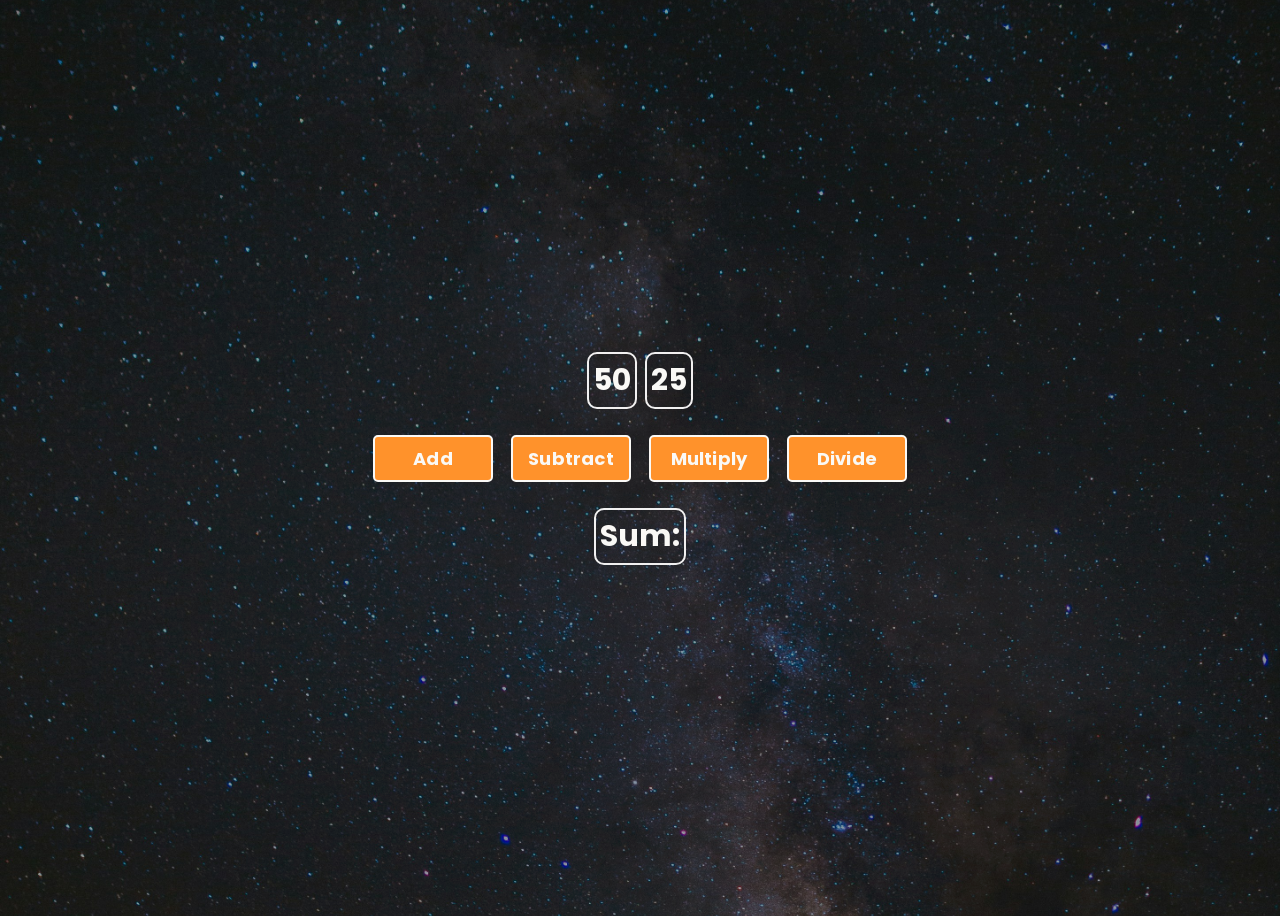
<file: index.html>
<!DOCTYPE html>
<html lang="en">
<head>
    <meta charset="UTF-8">
    <meta name="viewport" content="width=device-width, initial-scale=1.0">
    <link rel="preconnect" href="https://fonts.googleapis.com">
    <link rel="preconnect" href="https://fonts.gstatic.com" crossorigin>
    <link href="https://fonts.googleapis.com/css2?family=Poppins:ital,wght@0,100;0,200;0,300;0,400;0,500;0,600;0,700;0,800;0,900;1,100;1,200;1,300;1,400;1,500;1,600;1,700;1,800;1,900&display=swap" rel="stylesheet">
    <link rel="stylesheet" href="style.css">
    <title>Document</title>
</head>
<body>
    <div class="main-container">
        <div class="wrapper">
            <span id="num1-el"></span>
            <span id="num2-el"></span>
        </div>
        <div class="button-wrapper">
            <button onclick="addFunc()">Add</button>
            <button onclick="subtractFunc()">Subtract</button>
            <button onclick="multiplyFunc()">Multiply</button>
            <button onclick="divideFunc()">Divide</button>
        </div>
        <span id="sum-el">Sum:</span>
        
        <script src="index.js"></script>
    </div>
</body>
</html>
</file>
<file: style.css>
body {
    background-image: url("galaxy.jpg");
    background-size: cover;
    background-position: center;
    background-repeat: no-repeat;
    background-color: #20202067;
    background-blend-mode: darken;
    font-family: "Poppins", sans-serif;
    font-size: 30px;
    font-weight: 700;
    text-align: center;
    color: #FAF9F6;
    
}

.main-container {
    height: auto;
    margin: 0 auto;
    display: flex;
    flex-direction: column;
    align-items: center;
    justify-content: center;
    min-height: 100vh;


   
}

.wrapper {
    display: flex;
    justify-content: center;
    align-items: center;
    gap: 8px;
}


button {
    cursor: pointer;
    font-family: inherit;
    font-size: 18px;
    font-weight: 700;
    background: #ff922b;
    color: #FAF9F6;
    padding: 8px;
    border: 2px solid #FAF9F6;
    border-radius: 5px;
    width: 120px;
    letter-spacing: 0.2px;
    text-align: center;
    margin: 6px;
    transition: all ease 0.25s;
    
}

button:hover {
    background: #f76707;
    color: #2d2d2d;
    transform: translateY(-2px);
    box-shadow: 0px 0px 8px 4px #FAF9F6;

    
}

.button-wrapper {
    margin: 10px;
}

span {
    border: 2px solid #f1f0f0;
    padding: 4px;
    border-radius: 10px;
    margin-top: 10px;
    margin-bottom: 10px;
}
</file>
